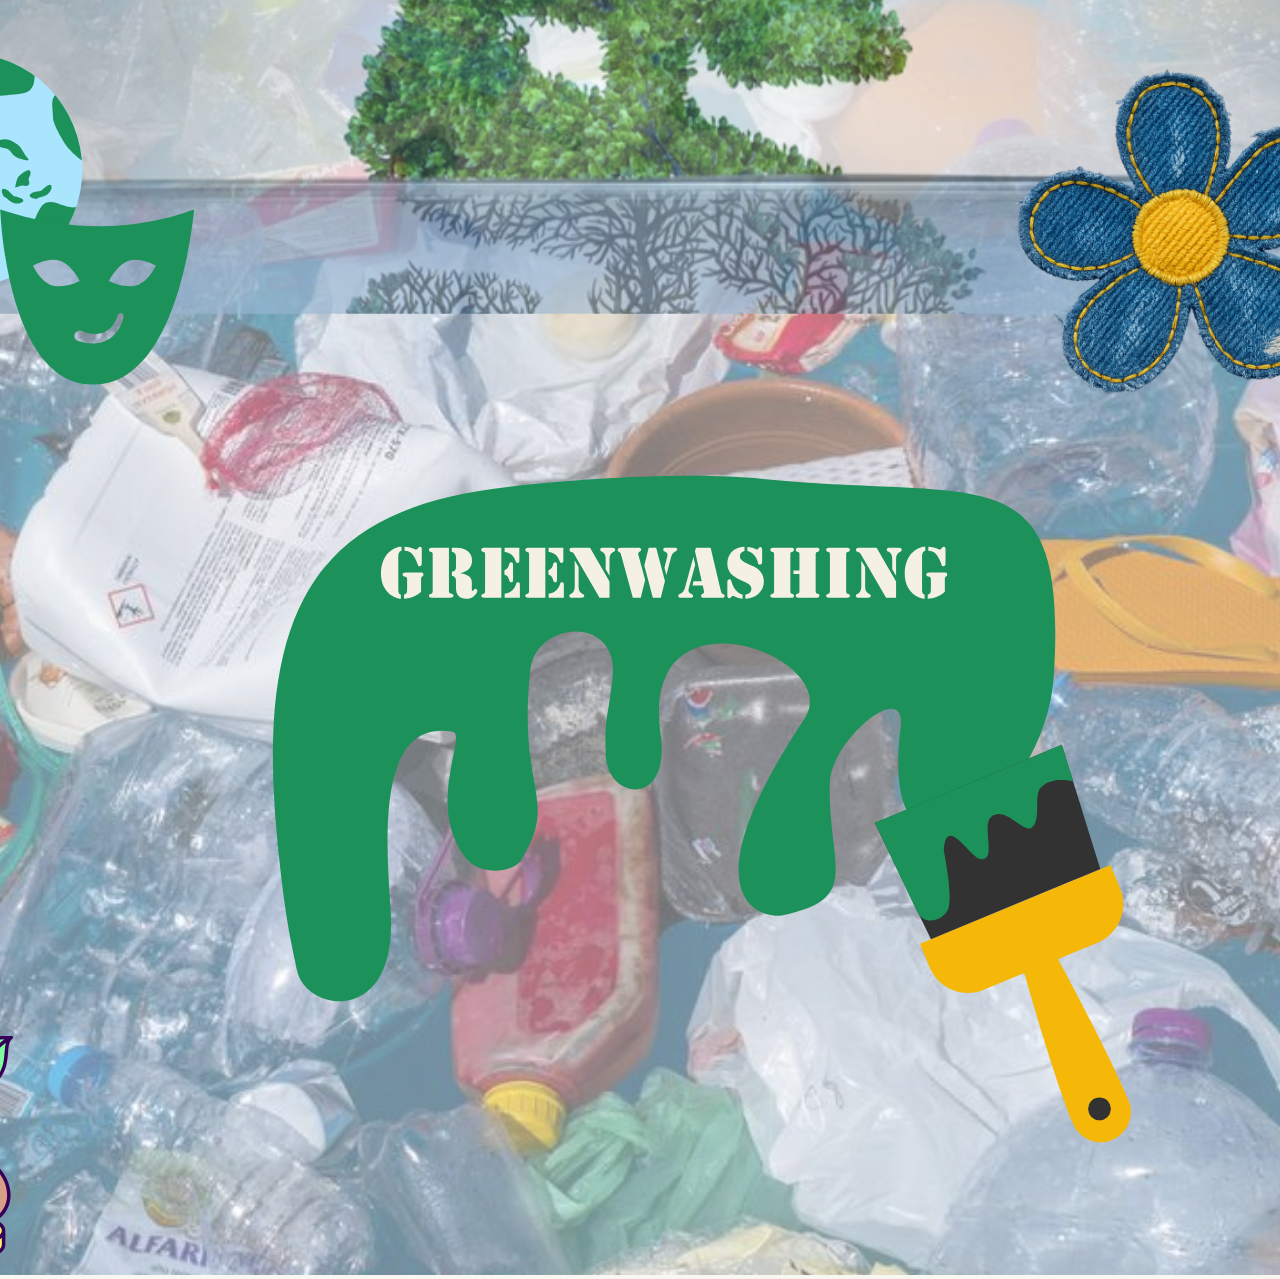
<file: greenwashing.html>
<!DOCTYPE html>
<html lang="en">
<head>
  <meta charset="UTF-8" />
  <meta name="viewport" content="width=device-width, initial-scale=1.0" />
  <title>Greenwashing</title>
  <link rel="stylesheet" href="style.css" />
</head>
<body class="greenwashing-page fade-in-slide">
  <div class="image-container">
    <img src="images/greenwashing.png" alt="Greenwashing" class="animated-image" />
  </div>
</body>
</html>
</file>
<file: style.css>
/* === Global Layout === */
body {
  margin: 0;
  padding: 0;
  background-color: #f9f7f1;
  display: flex;
  justify-content: center;
  align-items: center;
  min-height: 100vh;
  font-family: "Poppins", sans-serif;
}

/* === Index Page === */
.index-page {
  flex-direction: column;
  text-align: center;
}

.intro h1 {
  color: #2e7d32;
  font-size: 2em;
  margin-bottom: 1em;
}

.links a {
  display: inline-block;
  margin: 0.5em;
  padding: 0.8em 1.5em;
  border-radius: 12px;
  background-color: #e8f5e9;
  color: #2e7d32;
  text-decoration: none;
  font-weight: 600;
  transition: transform 0.3s, background-color 0.3s;
}

.links a:hover {
  transform: scale(1.1);
  background-color: #c8e6c9;
}

/* === Postcard Page === */
.postcard-container {
  position: relative;
  width: 90%;
  max-width: 900px;
}

.postcard-img {
  width: 100%;
  border-radius: 12px;
  box-shadow: 0 6px 18px rgba(0, 0, 0, 0.3);
}

.postcard-text {
  position: absolute;
  top: 32%;
  left: 12%;
  width: 75%;
  height: 38%;
  border: none;
  resize: none;
  background: rgba(255, 255, 255, 0.6);
  font-size: 1.2em;
  padding: 10px;
  border-radius: 8px;
  outline: none;
}

/* === Greenwashing Page === */
.image-wrapper img {
  width: 90%;
  max-width: 900px;
  border-radius: 14px;
  box-shadow: 0 8px 24px rgba(0, 0, 0, 0.35);
}

/* === Animations === */
.fade-in {
  opacity: 0;
  animation: fadeIn 1.5s ease forwards;
}

.zoom-in {
  transform: scale(0.9);
  animation: zoomIn 1.8s ease forwards;
  animation-delay: 0.3s;
}

.slide-up {
  opacity: 0;
  transform: translateY(40px);
  animation: slideUp 1.8s ease-out forwards;
}

.fade-up {
  opacity: 0;
  transform: translateY(20px);
  animation: fadeUp 1.5s ease-out forwards;
}

@keyframes fadeIn {
  to { opacity: 1; }
}

@keyframes zoomIn {
  to { transform: scale(1); }
}

@keyframes slideUp {
  to { opacity: 1; transform: translateY(0); }
}

@keyframes fadeUp {
  to { opacity: 1; transform: translateY(0); }
}
</file>
